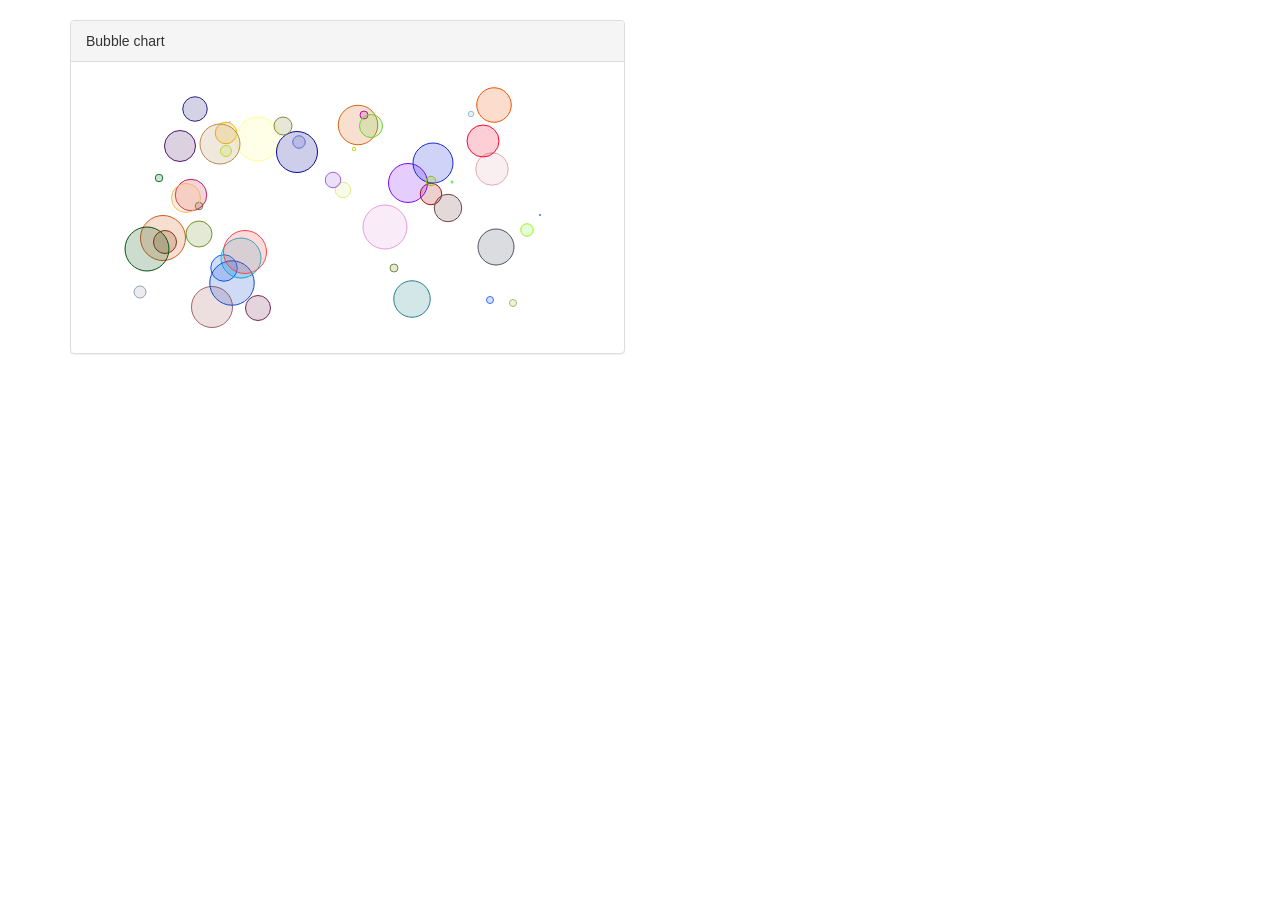
<file: libs/angular-chart.js/examples/bubble.html>
<!DOCTYPE html>
<html>
<head lang="en">
  <meta charset="UTF-8">
  <title>Bubble chart</title>
  <link href="bootstrap.css" rel="stylesheet">
</head>
<body ng-app="app">
<br/>
<div id="container" class="container">
  <div class="row" ng-controller="BubbleCtrl">
    <div class="col-lg-6 col-sm-12">
      <div class="panel panel-default">
        <div class="panel-heading">Bubble chart</div>
        <div class="panel-body">
          <canvas class="chart chart-bubble" chart-data="data"
                  chart-colors="colors" chart-options="options"></canvas>
        </div>
      </div>
    </div>
  </div>
</div>

<script src="../node_modules/angular/angular.min.js"></script>
<script src="../node_modules/chart.js/dist/Chart.min.js"></script>
<script src="../angular-chart.js"></script>
<script src="bubble.js"></script>
</body>
</html>
</file>
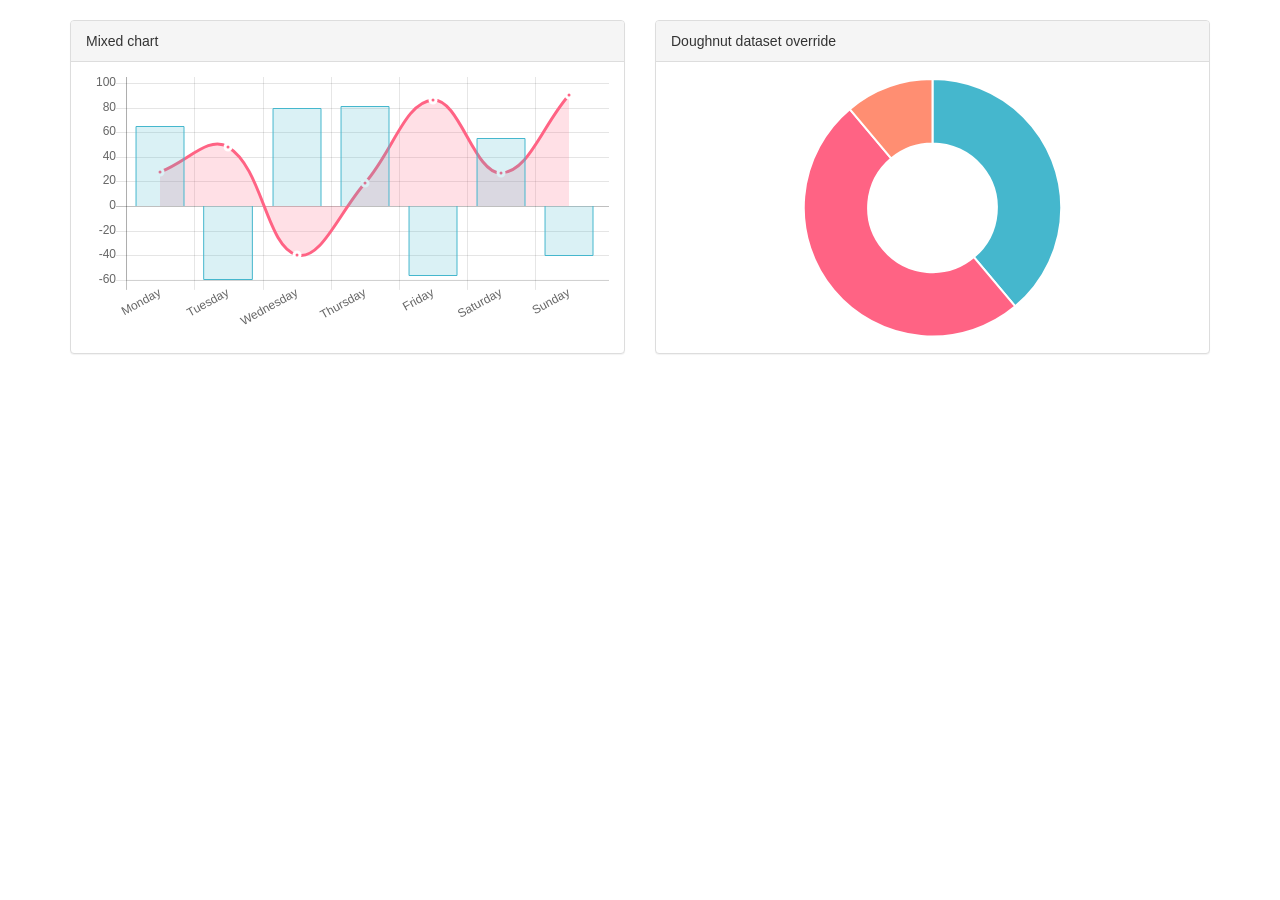
<file: libs/angular-chart.js/examples/dataset-override.html>
<!DOCTYPE html>
<html>
<head lang="en">
  <meta charset="UTF-8">
  <title>Charts with datasets overrides</title>
  <link href="bootstrap.css" rel="stylesheet">
</head>
<body ng-app="app">
<br/>
<div id="container" class="container">
  <div class="row" ng-controller="OverrideCtrl">
    <div class="col-lg-6 col-sm-12">
      <div class="panel panel-default">
        <div class="panel-heading">Mixed chart</div>
        <div class="panel-body">
          <canvas class="chart chart-bar" chart-data="data1" chart-labels="labels1"
                  chart-colors="colors" chart-dataset-override="datasetOverride1"></canvas>
        </div>
      </div>
    </div>
    <div class="col-lg-6 col-sm-12">
      <div class="panel panel-default">
        <div class="panel-heading">Doughnut dataset override</div>
        <div class="panel-body">
          <canvas class="chart chart-doughnut" chart-data="data2" chart-labels="labels2"
                  chart-colors="colors" chart-dataset-override="datasetOverride2"></canvas>
        </div>
      </div>
    </div>
  </div>
</div>

<script src="../node_modules/angular/angular.min.js"></script>
<script src="../node_modules/chart.js/dist/Chart.min.js"></script>
<script src="../angular-chart.js"></script>
<script src="dataset-override.js"></script>
</body>
</html>
</file>
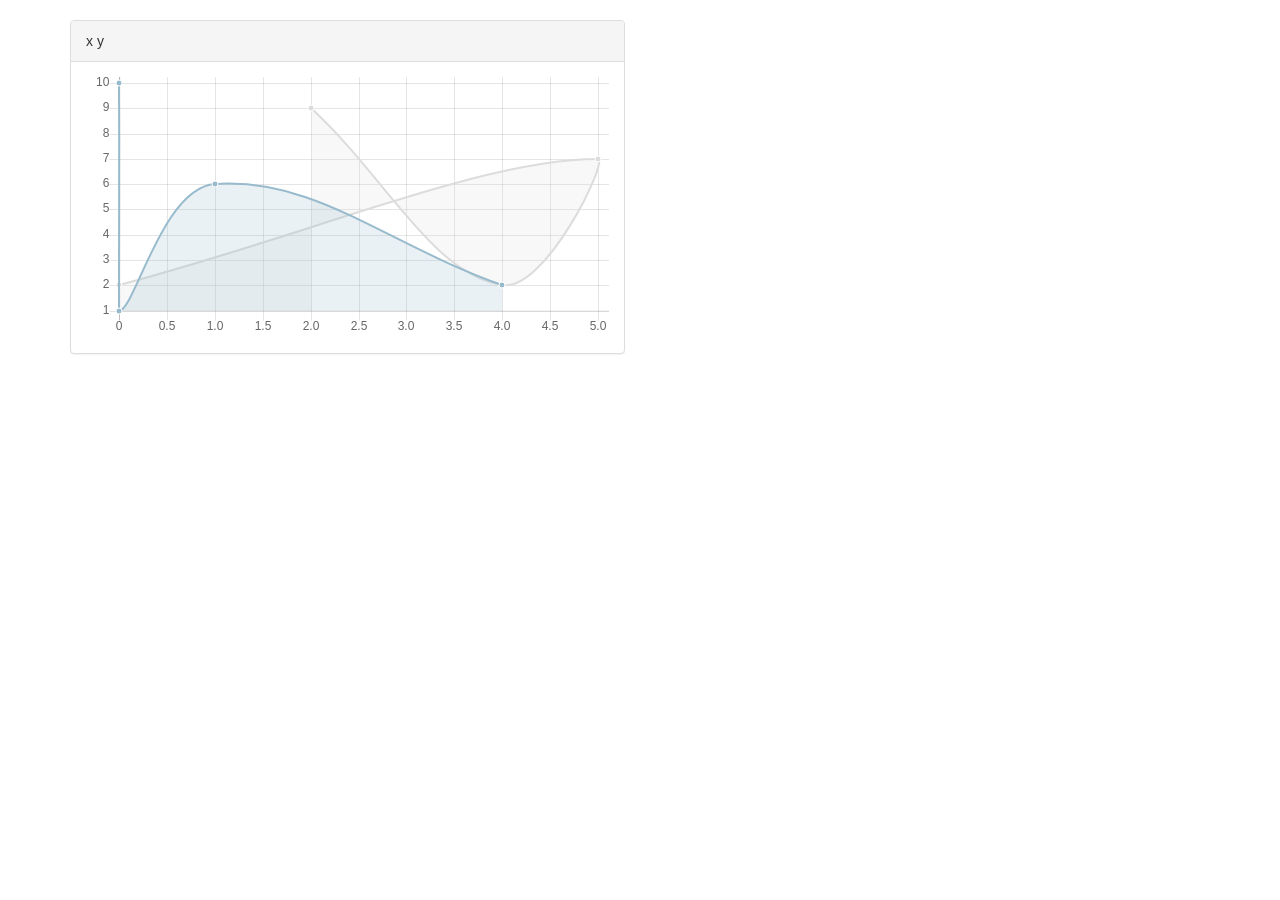
<file: libs/angular-chart.js/examples/xy.html>
<!DOCTYPE html>
<html>
<head lang="en">
  <meta charset="UTF-8">
  <title>Charts with { x, y }</title>
  <link href="bootstrap.css" rel="stylesheet">
</head>
<body ng-app="app">
<br/>
<div id="container" class="container">
  <div class="row" ng-controller="LineCtrl">
    <div class="col-lg-6 col-sm-12">
      <div class="panel panel-default">
        <div class="panel-heading">x y</div>
        <div class="panel-body">
          <canvas class="chart chart-line" chart-data="data" chart-series="series" chart-options="options"></canvas>
        </div>
      </div>
    </div>
  </div>
</div>

<script src="../node_modules/angular/angular.js"></script>
<script src="../node_modules/chart.js/dist/Chart.min.js"></script>
<script src="../angular-chart.js"></script>
<script src="xy.js"></script>
</body>
</html>
</file>
